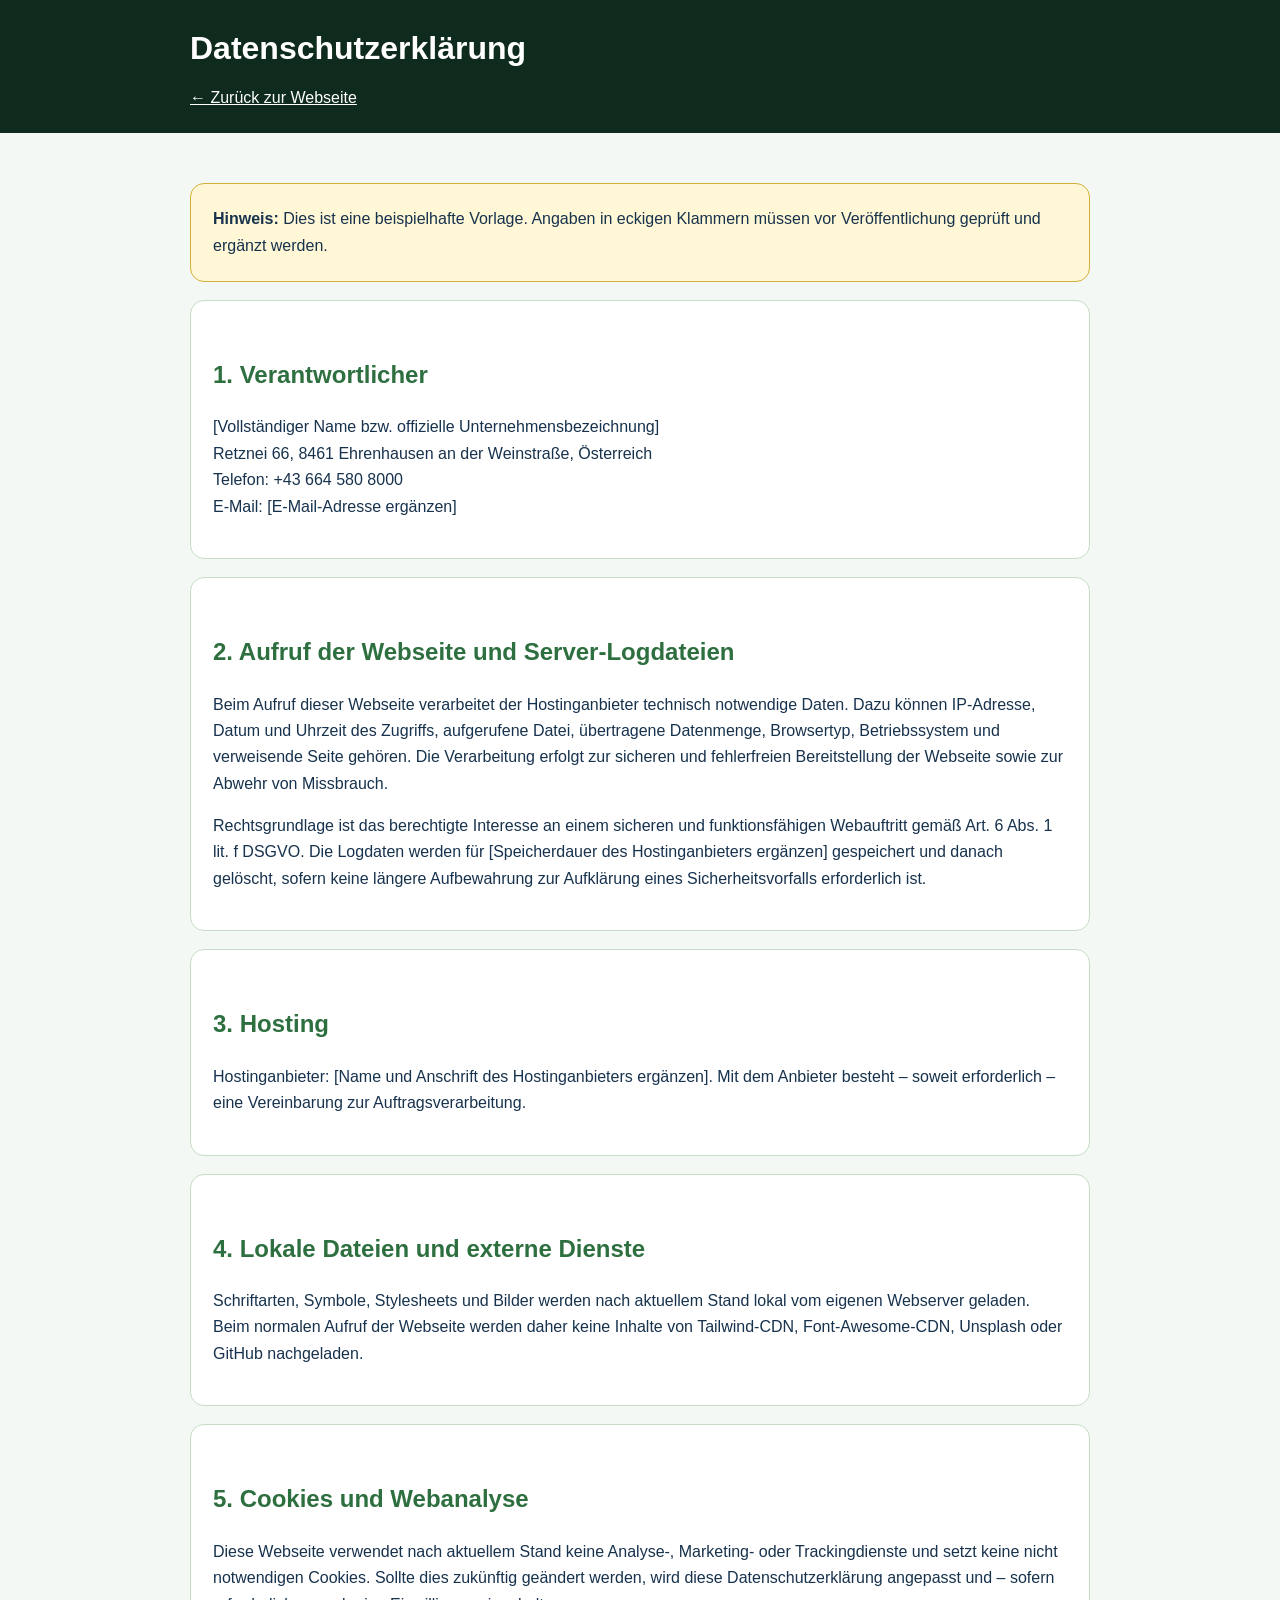
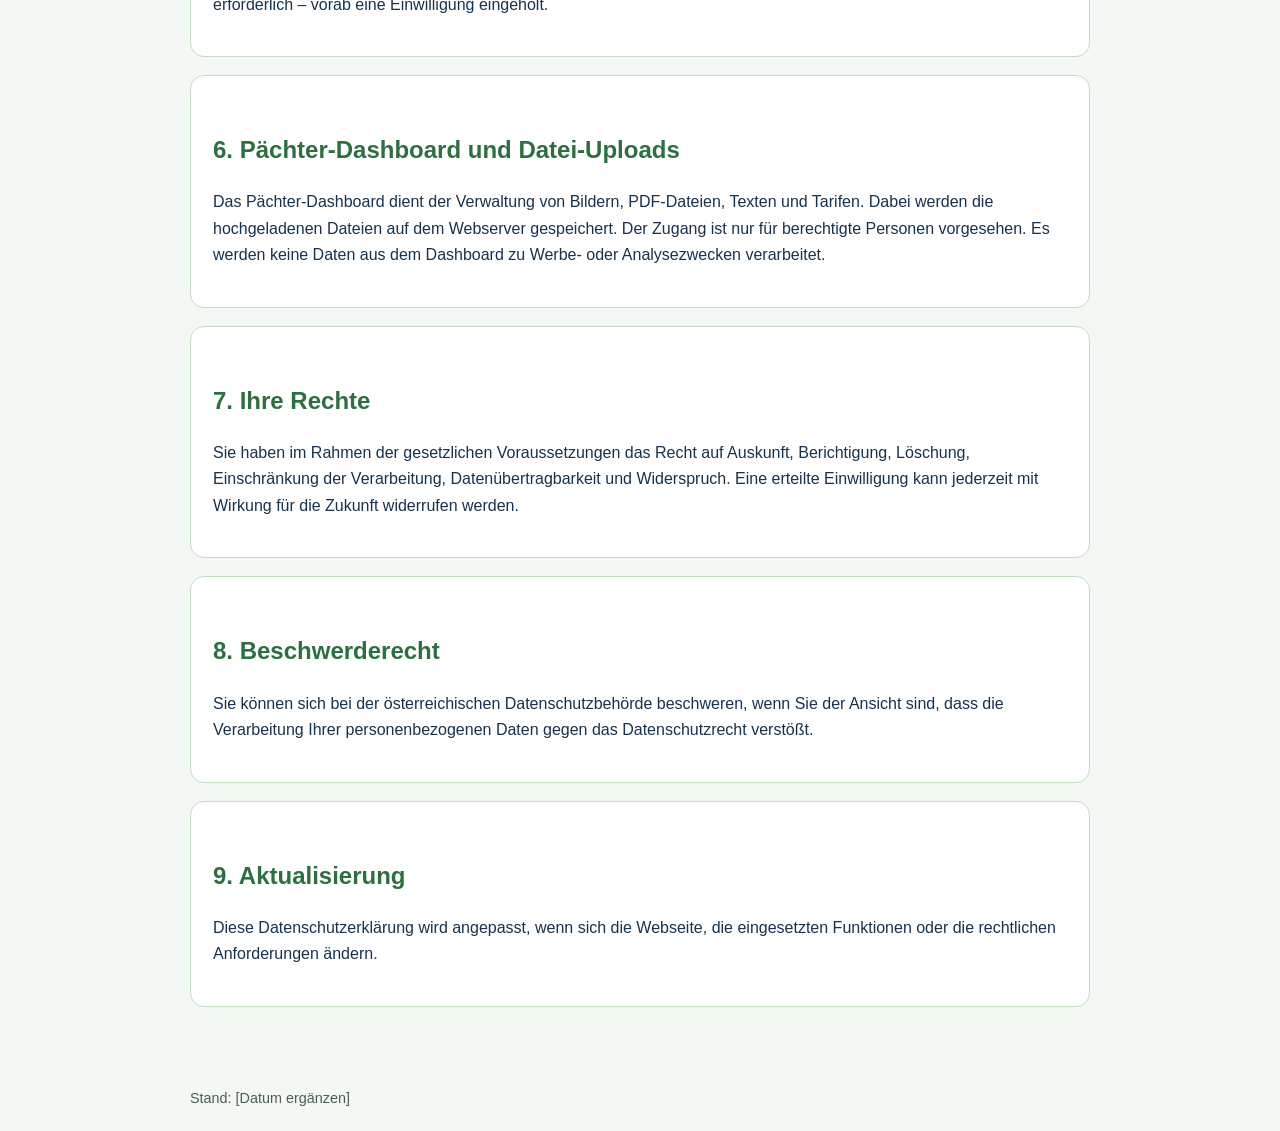
<file: datenschutz.html>
<!doctype html><html lang="de"><head><meta charset="utf-8"><meta name="viewport" content="width=device-width,initial-scale=1"><title>Datenschutz – Bergbad Retznei</title><style>body{font-family:Arial,sans-serif;line-height:1.65;margin:0;background:#f4f8f4;color:#17324d}main{max-width:900px;margin:0 auto;padding:32px 20px 60px}header{background:#0f2b1d;color:white;padding:22px 20px}header div{max-width:900px;margin:auto}h1{margin:0;font-size:2rem}h2{color:#2e6f40;margin-top:2rem}section{background:white;border:1px solid #c5dec3;border-radius:14px;padding:22px;margin-top:18px}.notice{background:#fff7d6;border-color:#d4af37}a{color:#1c652f}.back{display:inline-block;margin-top:10px;color:white}ul{padding-left:22px}footer{max-width:900px;margin:0 auto;padding:20px;color:#4b5f50;font-size:.9rem}</style></head><body><header><div><h1>Datenschutzerklärung</h1><a class="back" href="index.html">← Zurück zur Webseite</a></div></header><main>
<section class="notice"><strong>Hinweis:</strong> Dies ist eine beispielhafte Vorlage. Angaben in eckigen Klammern müssen vor Veröffentlichung geprüft und ergänzt werden.</section>
<section><h2>1. Verantwortlicher</h2><p>[Vollständiger Name bzw. offizielle Unternehmensbezeichnung]<br>Retznei 66, 8461 Ehrenhausen an der Weinstraße, Österreich<br>Telefon: +43 664 580 8000<br>E-Mail: [E-Mail-Adresse ergänzen]</p></section>
<section><h2>2. Aufruf der Webseite und Server-Logdateien</h2><p>Beim Aufruf dieser Webseite verarbeitet der Hostinganbieter technisch notwendige Daten. Dazu können IP-Adresse, Datum und Uhrzeit des Zugriffs, aufgerufene Datei, übertragene Datenmenge, Browsertyp, Betriebssystem und verweisende Seite gehören. Die Verarbeitung erfolgt zur sicheren und fehlerfreien Bereitstellung der Webseite sowie zur Abwehr von Missbrauch.</p><p>Rechtsgrundlage ist das berechtigte Interesse an einem sicheren und funktionsfähigen Webauftritt gemäß Art. 6 Abs. 1 lit. f DSGVO. Die Logdaten werden für [Speicherdauer des Hostinganbieters ergänzen] gespeichert und danach gelöscht, sofern keine längere Aufbewahrung zur Aufklärung eines Sicherheitsvorfalls erforderlich ist.</p></section>
<section><h2>3. Hosting</h2><p>Hostinganbieter: [Name und Anschrift des Hostinganbieters ergänzen]. Mit dem Anbieter besteht – soweit erforderlich – eine Vereinbarung zur Auftragsverarbeitung.</p></section>
<section><h2>4. Lokale Dateien und externe Dienste</h2><p>Schriftarten, Symbole, Stylesheets und Bilder werden nach aktuellem Stand lokal vom eigenen Webserver geladen. Beim normalen Aufruf der Webseite werden daher keine Inhalte von Tailwind-CDN, Font-Awesome-CDN, Unsplash oder GitHub nachgeladen.</p></section>
<section><h2>5. Cookies und Webanalyse</h2><p>Diese Webseite verwendet nach aktuellem Stand keine Analyse-, Marketing- oder Trackingdienste und setzt keine nicht notwendigen Cookies. Sollte dies zukünftig geändert werden, wird diese Datenschutzerklärung angepasst und – sofern erforderlich – vorab eine Einwilligung eingeholt.</p></section>
<section><h2>6. Pächter-Dashboard und Datei-Uploads</h2><p>Das Pächter-Dashboard dient der Verwaltung von Bildern, PDF-Dateien, Texten und Tarifen. Dabei werden die hochgeladenen Dateien auf dem Webserver gespeichert. Der Zugang ist nur für berechtigte Personen vorgesehen. Es werden keine Daten aus dem Dashboard zu Werbe- oder Analysezwecken verarbeitet.</p></section>
<section><h2>7. Ihre Rechte</h2><p>Sie haben im Rahmen der gesetzlichen Voraussetzungen das Recht auf Auskunft, Berichtigung, Löschung, Einschränkung der Verarbeitung, Datenübertragbarkeit und Widerspruch. Eine erteilte Einwilligung kann jederzeit mit Wirkung für die Zukunft widerrufen werden.</p></section>
<section><h2>8. Beschwerderecht</h2><p>Sie können sich bei der österreichischen Datenschutzbehörde beschweren, wenn Sie der Ansicht sind, dass die Verarbeitung Ihrer personenbezogenen Daten gegen das Datenschutzrecht verstößt.</p></section>
<section><h2>9. Aktualisierung</h2><p>Diese Datenschutzerklärung wird angepasst, wenn sich die Webseite, die eingesetzten Funktionen oder die rechtlichen Anforderungen ändern.</p></section>
</main><footer>Stand: [Datum ergänzen]</footer></body></html>
</file>
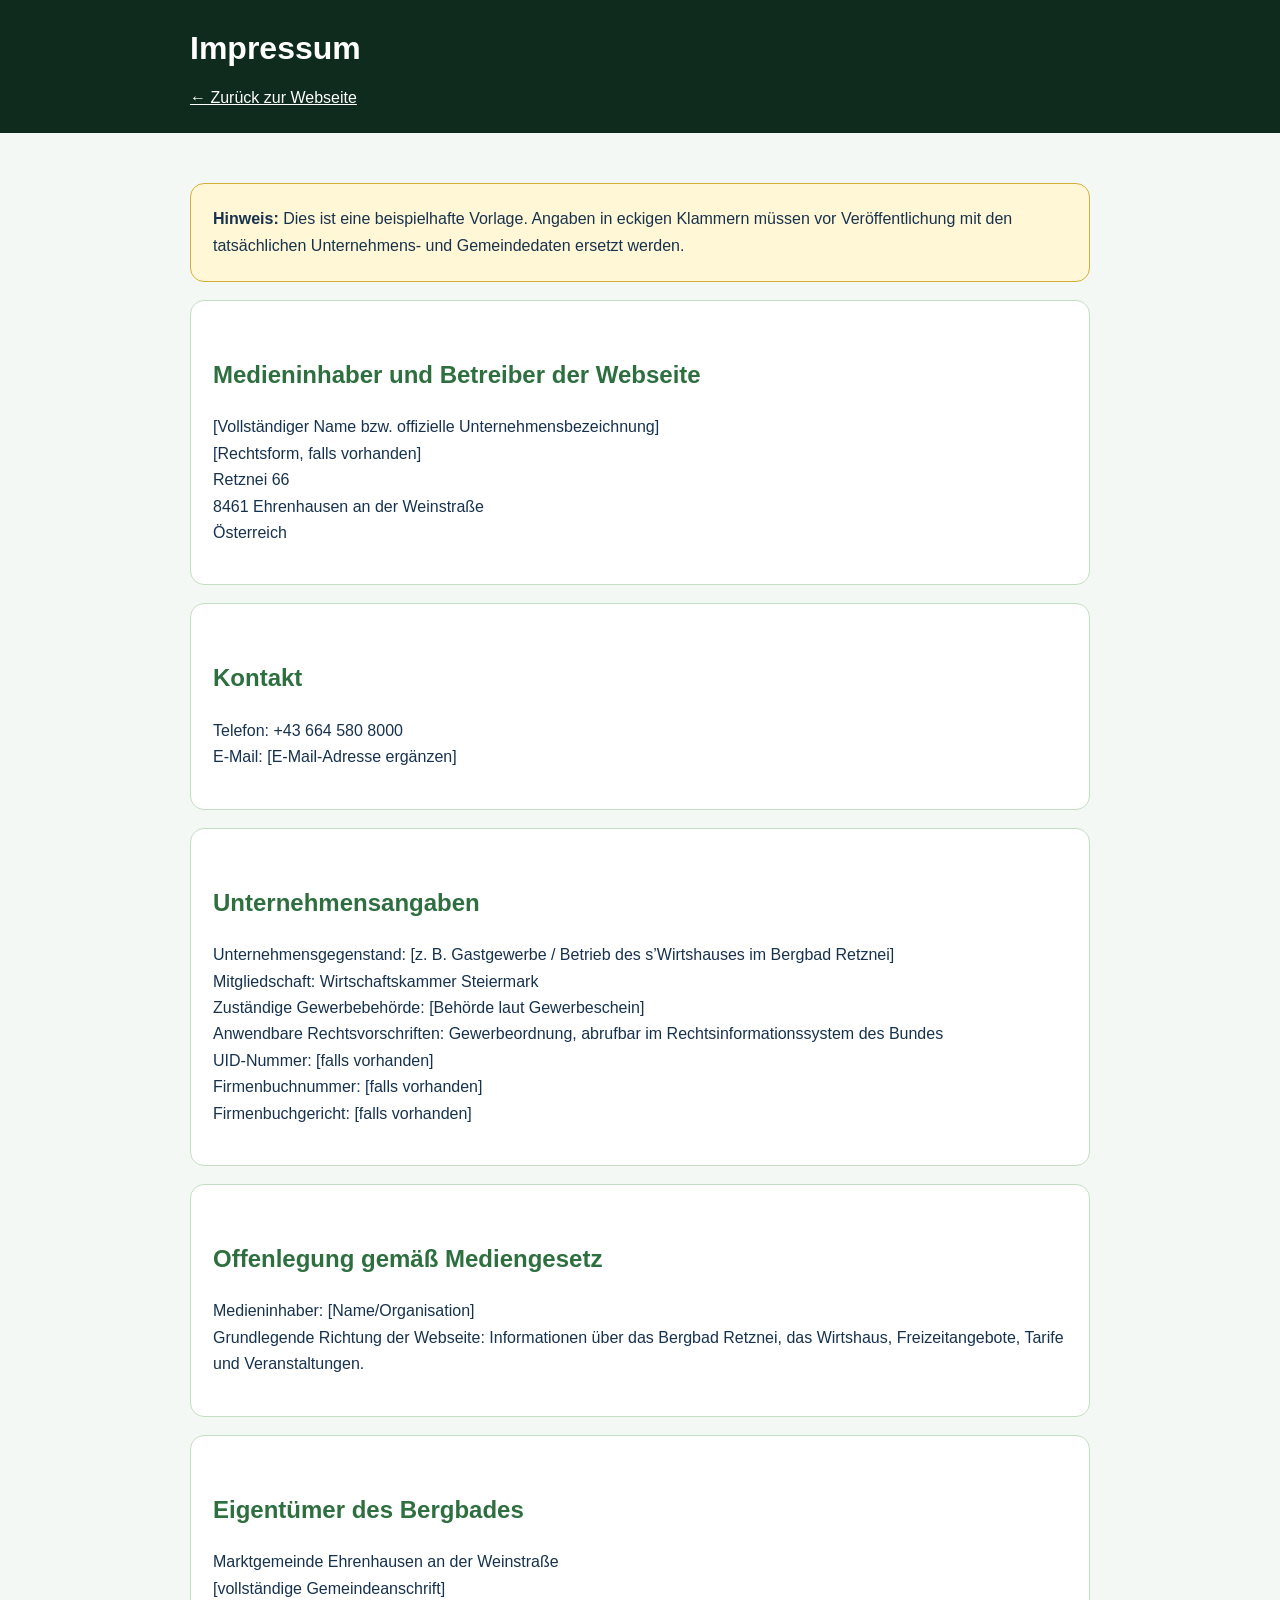
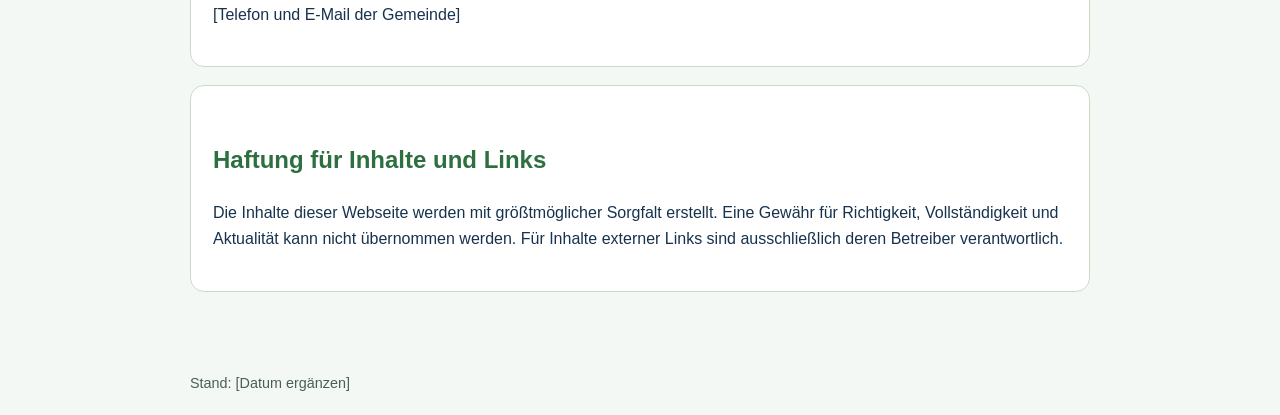
<file: impressum.html>
<!doctype html><html lang="de"><head><meta charset="utf-8"><meta name="viewport" content="width=device-width,initial-scale=1"><title>Impressum – Bergbad Retznei</title><style>body{font-family:Arial,sans-serif;line-height:1.65;margin:0;background:#f4f8f4;color:#17324d}main{max-width:900px;margin:0 auto;padding:32px 20px 60px}header{background:#0f2b1d;color:white;padding:22px 20px}header div{max-width:900px;margin:auto}h1{margin:0;font-size:2rem}h2{color:#2e6f40;margin-top:2rem}section{background:white;border:1px solid #c5dec3;border-radius:14px;padding:22px;margin-top:18px}.notice{background:#fff7d6;border-color:#d4af37}a{color:#1c652f}.back{display:inline-block;margin-top:10px;color:white}ul{padding-left:22px}footer{max-width:900px;margin:0 auto;padding:20px;color:#4b5f50;font-size:.9rem}</style></head><body><header><div><h1>Impressum</h1><a class="back" href="index.html">← Zurück zur Webseite</a></div></header><main>
<section class="notice"><strong>Hinweis:</strong> Dies ist eine beispielhafte Vorlage. Angaben in eckigen Klammern müssen vor Veröffentlichung mit den tatsächlichen Unternehmens- und Gemeindedaten ersetzt werden.</section>
<section><h2>Medieninhaber und Betreiber der Webseite</h2><p>[Vollständiger Name bzw. offizielle Unternehmensbezeichnung]<br>[Rechtsform, falls vorhanden]<br>Retznei 66<br>8461 Ehrenhausen an der Weinstraße<br>Österreich</p></section>
<section><h2>Kontakt</h2><p>Telefon: +43 664 580 8000<br>E-Mail: [E-Mail-Adresse ergänzen]</p></section>
<section><h2>Unternehmensangaben</h2><p>Unternehmensgegenstand: [z. B. Gastgewerbe / Betrieb des s’Wirtshauses im Bergbad Retznei]<br>Mitgliedschaft: Wirtschaftskammer Steiermark<br>Zuständige Gewerbebehörde: [Behörde laut Gewerbeschein]<br>Anwendbare Rechtsvorschriften: Gewerbeordnung, abrufbar im Rechtsinformationssystem des Bundes<br>UID-Nummer: [falls vorhanden]<br>Firmenbuchnummer: [falls vorhanden]<br>Firmenbuchgericht: [falls vorhanden]</p></section>
<section><h2>Offenlegung gemäß Mediengesetz</h2><p>Medieninhaber: [Name/Organisation]<br>Grundlegende Richtung der Webseite: Informationen über das Bergbad Retznei, das Wirtshaus, Freizeitangebote, Tarife und Veranstaltungen.</p></section>
<section><h2>Eigentümer des Bergbades</h2><p>Marktgemeinde Ehrenhausen an der Weinstraße<br>[vollständige Gemeindeanschrift]<br>[Telefon und E-Mail der Gemeinde]</p></section>
<section><h2>Haftung für Inhalte und Links</h2><p>Die Inhalte dieser Webseite werden mit größtmöglicher Sorgfalt erstellt. Eine Gewähr für Richtigkeit, Vollständigkeit und Aktualität kann nicht übernommen werden. Für Inhalte externer Links sind ausschließlich deren Betreiber verantwortlich.</p></section>
</main><footer>Stand: [Datum ergänzen]</footer></body></html>
</file>
